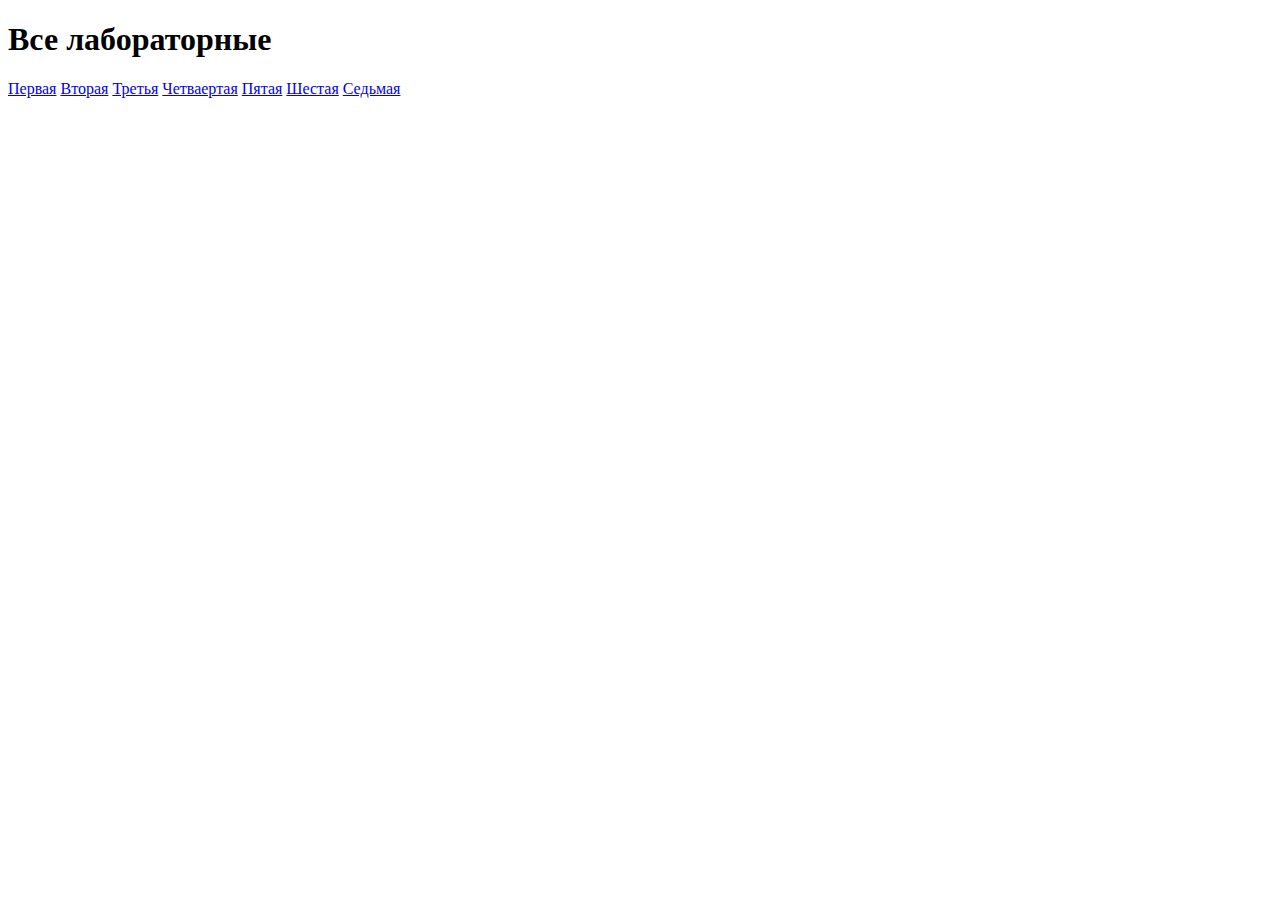
<file: index.html>
<!DOCTYPE html>
<html lang="ru">
<head>
    <meta charset="UTF-8">
    <meta http-equiv="X-UA-Compatible" content="IE=edge">
    <meta name="viewport" content="width=device-width, initial-scale=1.0">
    <title>Document</title>
</head>
<body>
    <h1>Все лабораторные</h1>
    <a href="Laba 1-3/LABA1.html" target="_blank">Первая</a>
    <a href="Laba 1-3/LABA2.html" target="_blank">Вторая</a>
    <a href="Laba 1-3/LABA3.html" target="_blank">Третья</a>
    <a href="Lab 4/Index.html" target="_blank">Четваертая</a>
    <a href="Laba 5/Five.html" target="_blank">Пятая</a>
    <a href="Laba 6/index.html" target="_blank">Шестая</a>
     <a href="Laba 7/index.html" target="_blank">Седьмая</a>
</body>
</html>
</file>
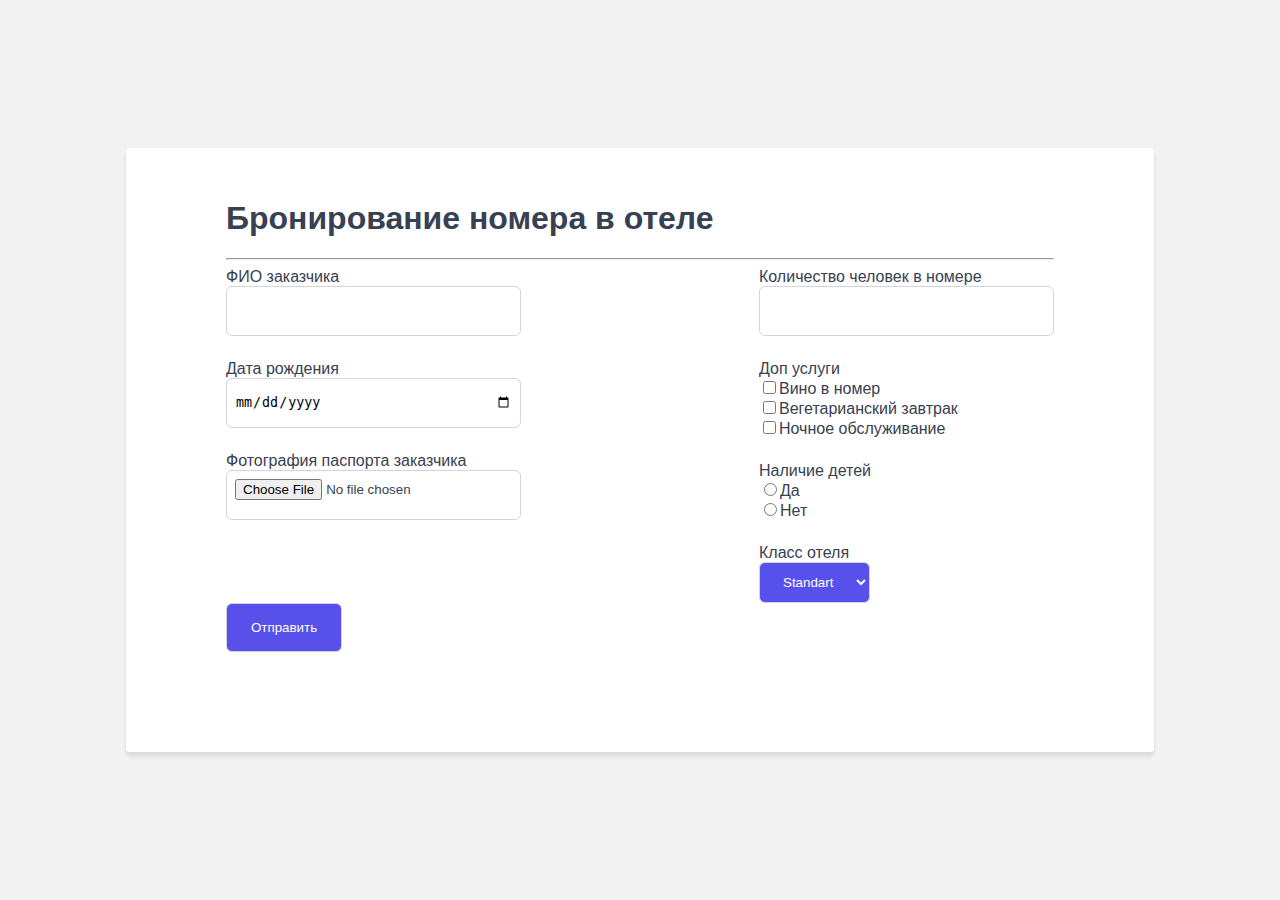
<file: Lab 4/Index.html>
<!DOCTYPE html>
<html lang="ru">
  <head>
    <meta charset="UTF-8" />
    <meta name="viewport" content="width=device-width, initial-scale=1.0" />
    <meta http-equiv="X-UA-Compatible" content="ie=edge" />
    <link rel="stylesheet" href="style.css" />
    <title>Бронирование номера в отеле</title>
  </head>
  <body>
    <form class="form">
      <div class="form__header">
        <h1>Бронирование номера в отеле</h1> <hr />
      </div>
      <div class="form__body">
      <div class="form__colum">
        <div class="form__group">
          <label for="FCs">ФИО заказчика</label><br />
          <input type="text" name="FCs" id="FCs" class="form__control"/>
        </div>
        <div class="form__group">
          <label for="Date_of_birthday">Дата рождения</label><br />
          <input type="date" name="Date_of_birthday" id="Date_of_birthday" class="form__control"/>
        </div>
        <div class="form__group">
          <label for="Photo_documents">Фотография паспорта заказчика</label><br />
          <input type="file" name="Photo_documents" id="Photo_documents" class="form__control"/>
        </div>
      </div>

      <div class="form__colum">
        <div class="form__group">
          <label for="Number_of_people">Количество человек в номере</label><br />
          <input type="number" name="Number_of_people" id="Number_of_people" class="form__control"/>
        </div>
        <div class="form__group">
          <label for="Additional_services">Доп услуги</label><br />

          <p><input type="checkbox" name="Additional_services" id="Additional_services" value="alcohool" >Вино в номер<Br>
            <input type="checkbox" name="Additional_services" id="Additional_services" value="Breakfast">Вегетарианский завтрак<Br>
            <input type="checkbox" name="Additional_services" id="Additional_services" value="Night_service">Ночное обслуживание</p>
        </div>
        <div class="form__group">
          <label for="Have_baby">Наличие детей</label><br />
          <p><input type="radio" name="Have_baby" id="Have_baby" value="Yes"/>Да<br>
          <input type="radio" name="Have_baby" id="Have_baby" value="No"/>Нет</p>
        </div>
      
      <div>
      <label for="Class_hotel">Класс отеля</label><br/>  
      <select size="1" name="Class_hotel" id="Class_hotel" class="form_select">
        <option>Standart</option>
        <option>Comfort</option>
        <option>Vip</option>
      </select>
         </div>
        </div>
      </div>
          
      <button type="submit" class="form__submit">
        Отправить
      </button>
    </form>
  </body>
</html>
</file>
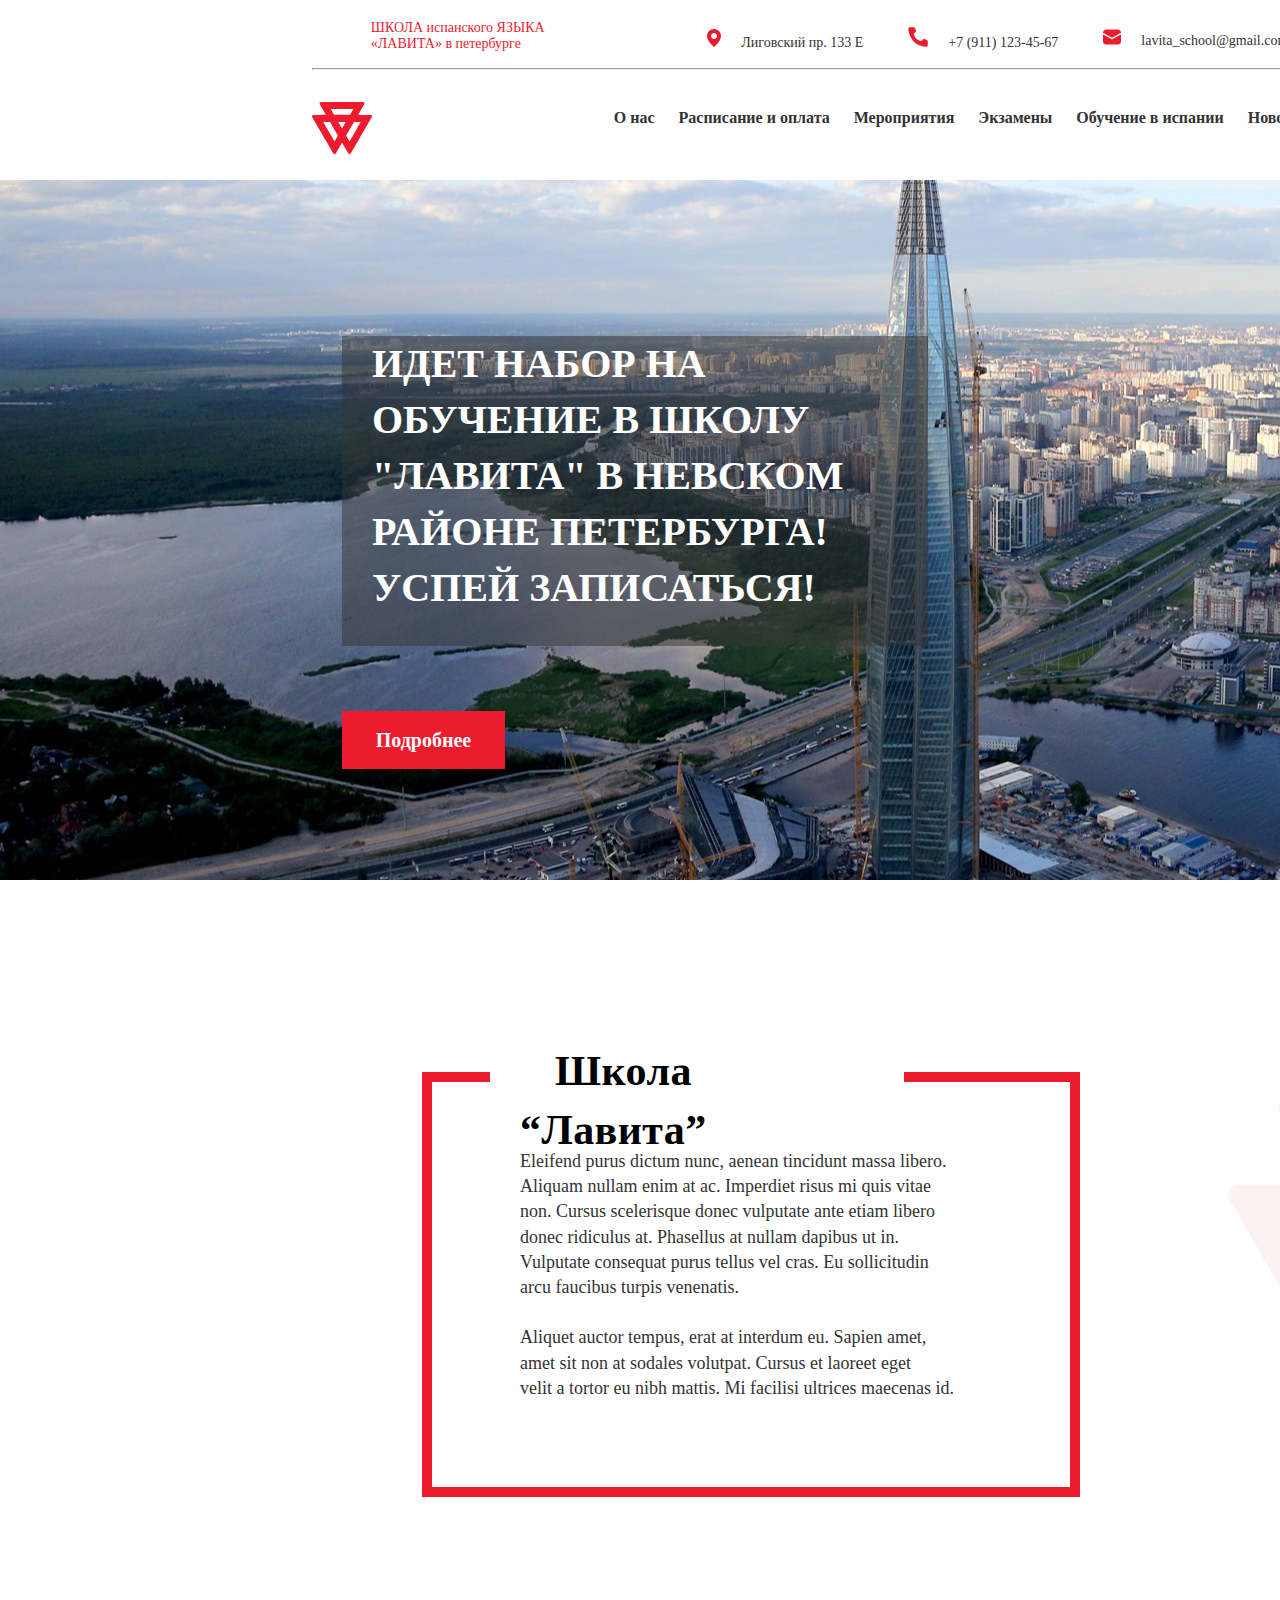
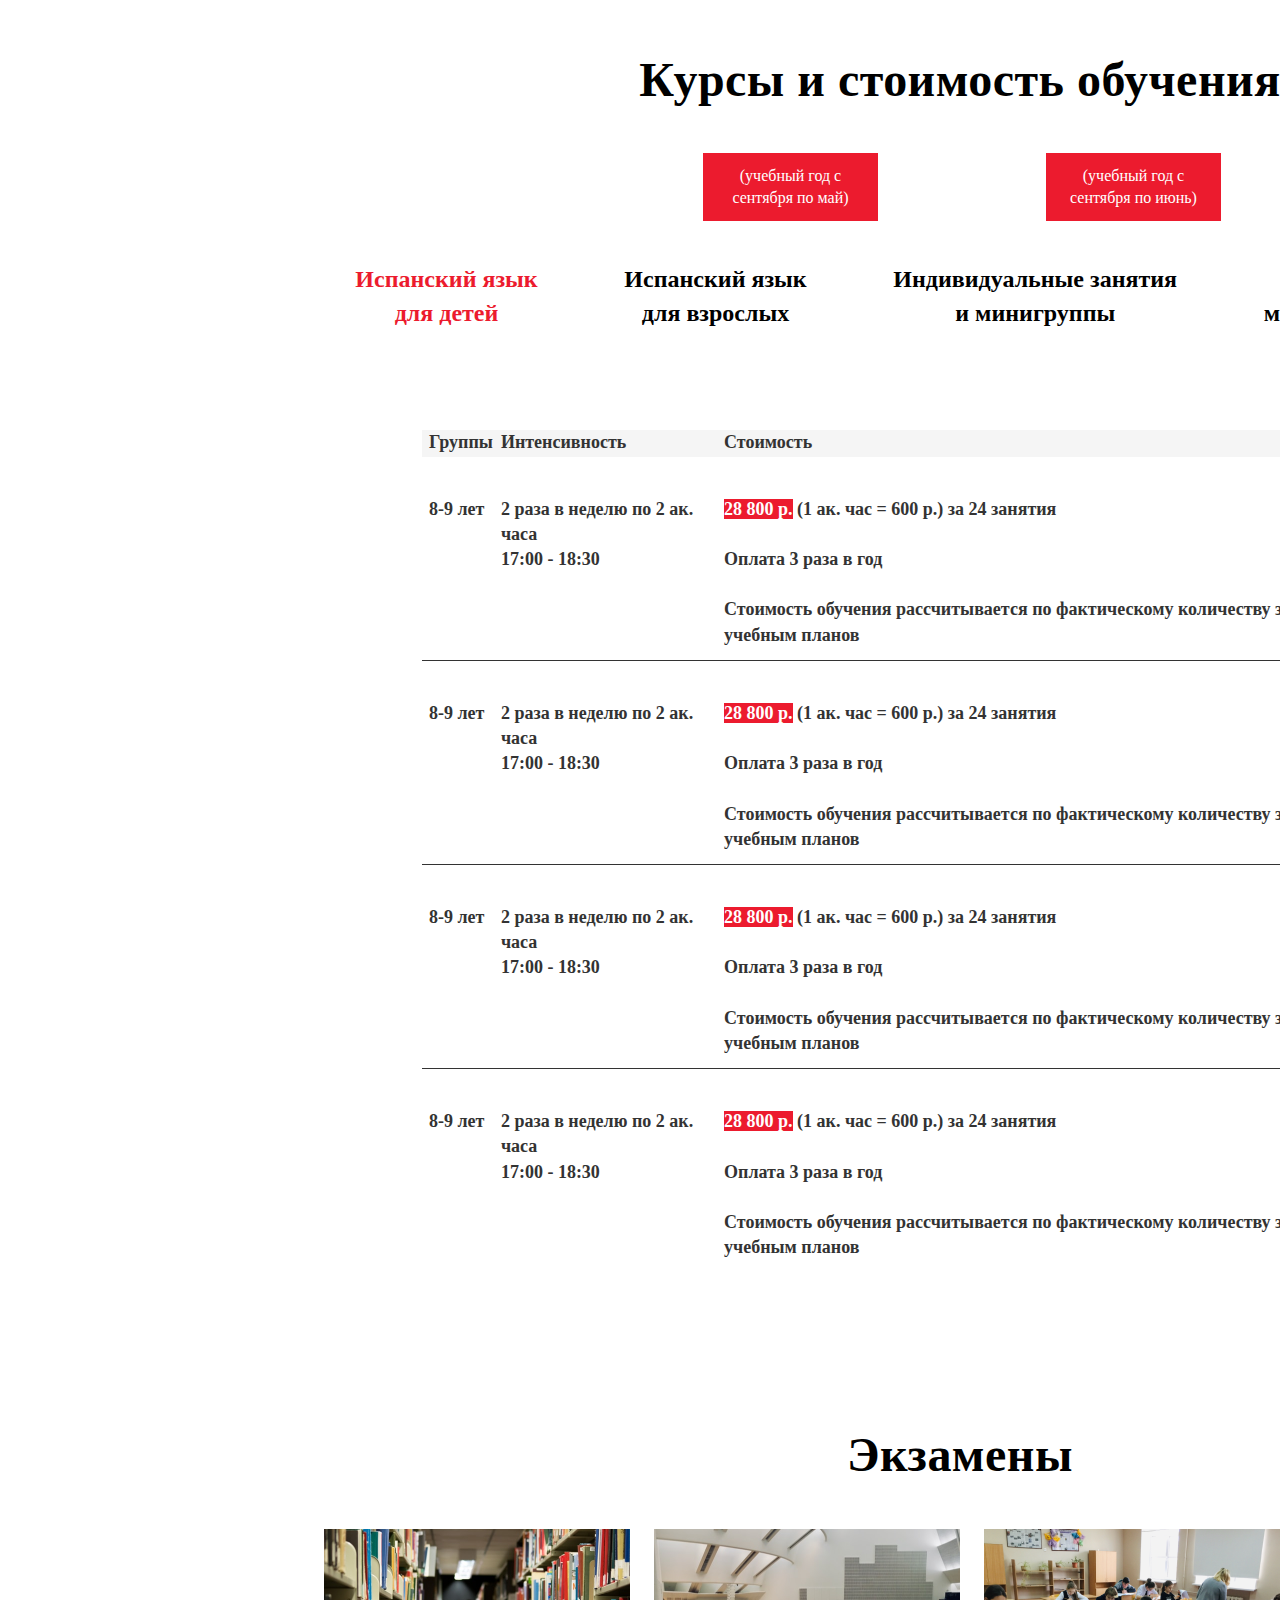
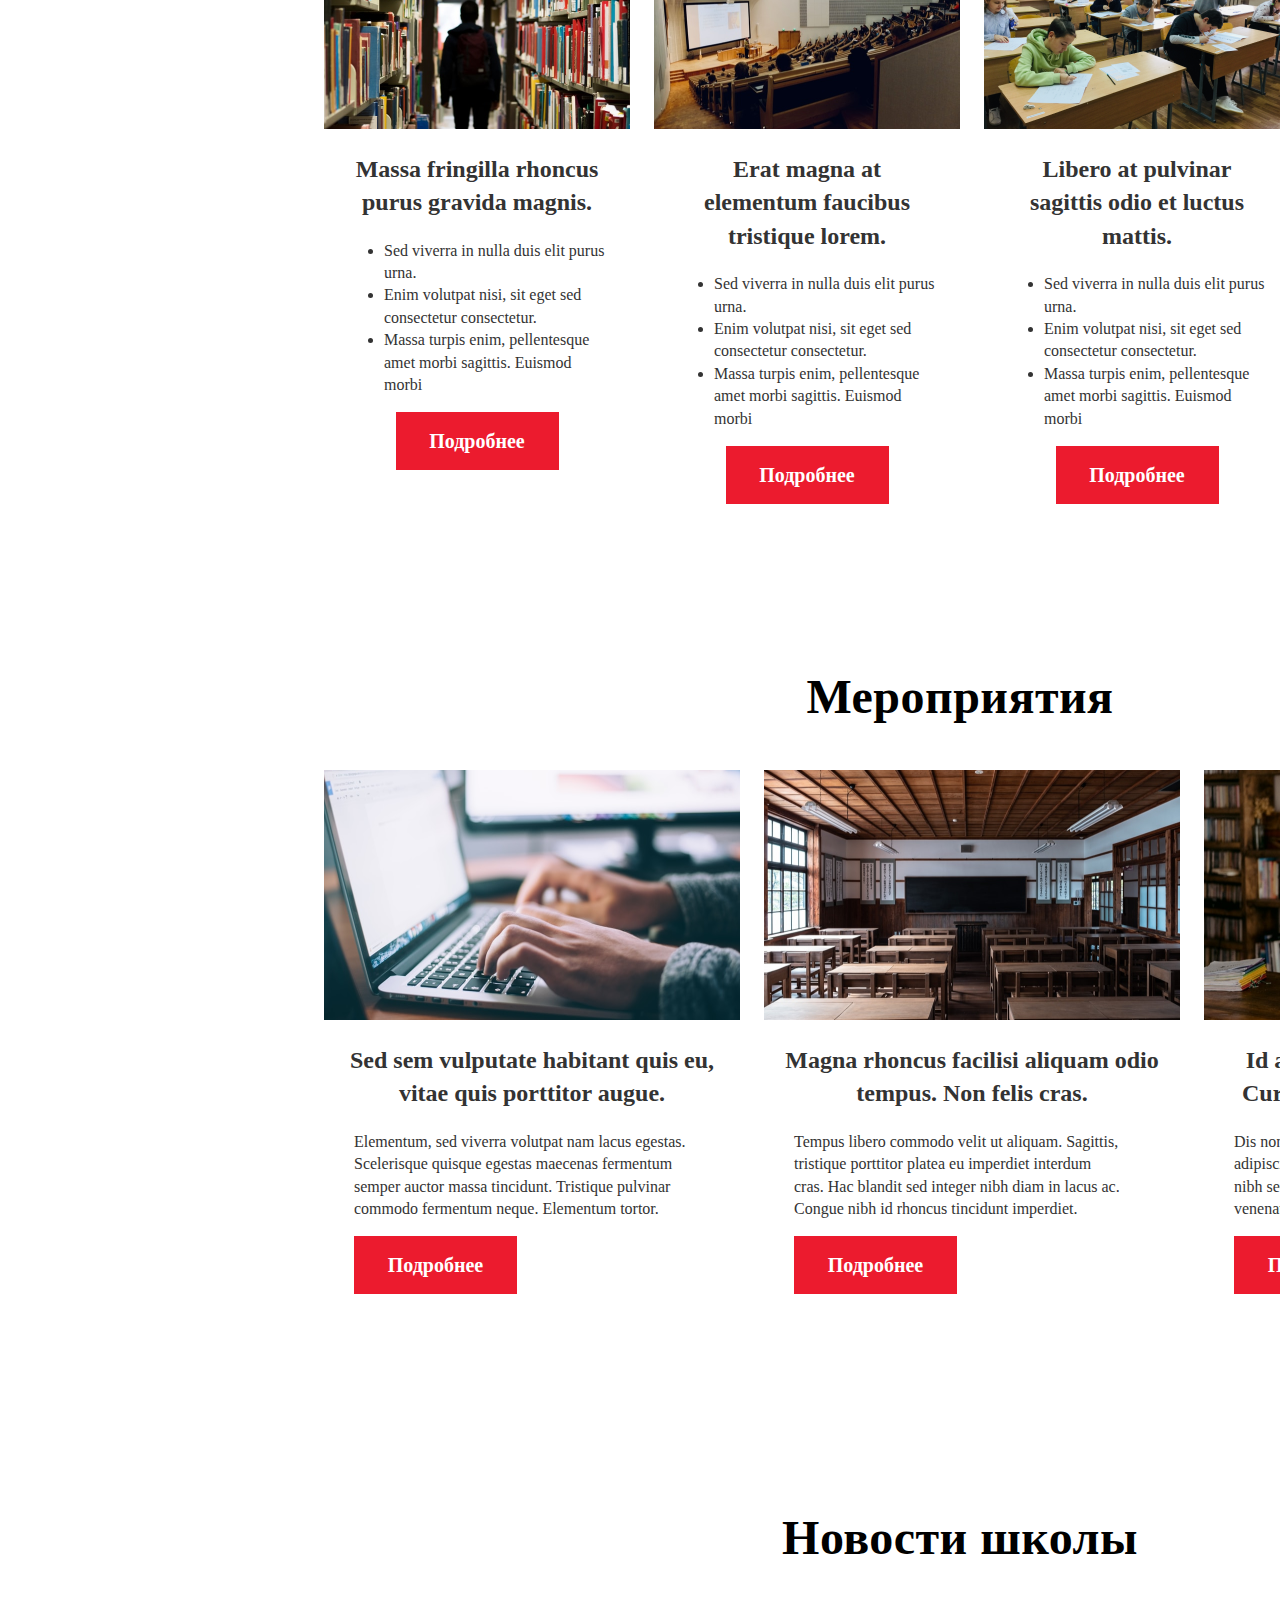
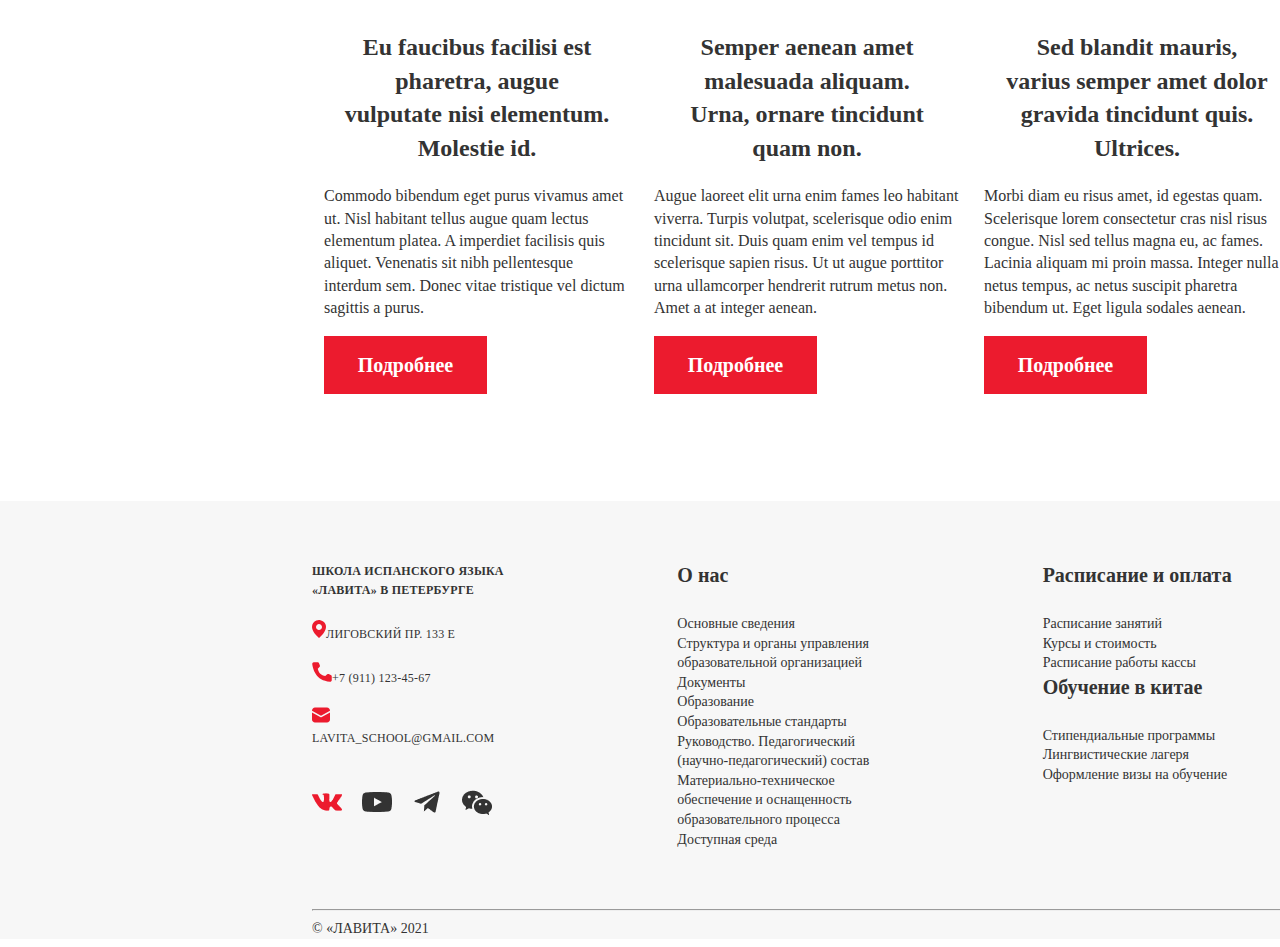
<file: Laba 6/index.html>
<!DOCTYPE html>
<html lang="ru">
  <head>
    <meta charset="UTF-8" />
    <meta http-equiv="X-UA-Compatible" content="IE=edge" />
    <meta name="viewport" content="width=device-width, initial-scale=1.0" />
    <link rel="stylesheet" href="style.css" />
    <title>Laba 6</title>
  </head>
  <body>
    <header>
      <div class="header__hight">
        <div class="School_name">
          <span>ШКОЛА испанского ЯЗЫКА<br />«ЛАВИТА» в петербурге</span>
        </div>
        <div class="header__contact">
          <div class="street">
            <span><img src="Vector.svg" />Лиговский пр. 133 Е</span>
          </div>
          <div class="phone">
            <span><img src="Vector (1).svg" />+7 (911) 123-45-67</span>
          </div>
          <div class="gmail">
            <span><img src="Vector (2).svg" />lavita_school@gmail.com</span>
          </div>
        </div>
        <button type="button">Запись на курсы</button>
      </div>
      <hr />
      <div class="header__low">
        <div class="header__icon">
          <img src="Group 9.svg" />
        </div>
        <div class="header__info">
          <a>О нас</a>
          <a>Расписание и оплата</a>
          <a>Мероприятия</a>
          <a>Экзамены</a>
          <a>Обучение в испании</a>
          <a>Новости</a>
          <a>Фотогалерея</a>
          <a>Контакты</a>
          <a>Отзывы</a>
        </div>
      </div>
    </header>
    <main>
      <div class="Recruitment_of_people">
        <div class="container">
          <div class="Recruitment__text">
            <p>
              ИДЕТ НАБОР НА<br />
              ОБУЧЕНИЕ В ШКОЛУ<br />
              "ЛАВИТА" В НЕВСКОМ<br />
              РАЙОНЕ ПЕТЕРБУРГА!<br />
              УСПЕЙ ЗАПИСАТЬСЯ!
            </p>
          </div>
          <button class="More_detailed">Подробнее</button>
        </div>
      </div>
      <div class="many__info">
        <div class="School__info">
          <div class="School__Lavita"><span>Школа “Лавита”</span></div>
          <p>
            Eleifend purus dictum nunc, aenean tincidunt massa libero.<br />
            Aliquam nullam enim at ac. Imperdiet risus mi quis vitae<br />
            non. Cursus scelerisque donec vulputate ante etiam libero<br />
            donec ridiculus at. Phasellus at nullam dapibus ut in.<br />
            Vulputate consequat purus tellus vel cras. Eu sollicitudin<br />
            arcu faucibus turpis venenatis.
            <br /><br />
            Aliquet auctor tempus, erat at interdum eu. Sapien amet,<br />
            amet sit non at sodales volutpat. Cursus et laoreet eget<br />
            velit a tortor eu nibh mattis. Mi facilisi ultrices maecenas id.
          </p>
        </div>
        <img src="Group 9.svg" class="Big__logo" />
      </div>
      <div class="Price">
        <h1>Курсы и стоимость обучения</h1>
        <button class="september-may">(учебный год с сентября по май)</button>
        <button class="september-june">(учебный год с сентября по июнь)</button>
        <div class="type__teach">
            <span class="first__launght">Испанский язык <br>для детей</span>
            <span>Испанский язык <br>для взрослых</span>
            <span>Индивидуальные занятия<br> и минигруппы</span>
            <span>Подготовка к<br> международным экзаменам</span>
        </div>
        <table  class="services_list">
            <thead>
                <tr class="noneborder__table">
                <td>Группы</td>
                <td>Интенсивность</td>
                <td>Стоимость</td>
                </tr>
            </thead>
            <tbody>
                <tr>   
                    <td>8-9 лет</td>
                    <td>2 раза в неделю по 2 ак. часа<br>
                        17:00 - 18:30</td>
                    <td><span>28 800 р.</span>  (1 ак. час = 600 р.) за 24 занятия<br><br>
                        Оплата 3 раза в год<br><br>
                        Стоимость обучения рассчитывается по фактическому количеству занятий, в соответствии с учебным планов</td>
                </tr>
                <tr>   
                    <td>8-9 лет</td>
                    <td>2 раза в неделю по 2 ак. часа<br>
                        17:00 - 18:30</td>
                    <td><span>28 800 р.</span>  (1 ак. час = 600 р.) за 24 занятия<br><br>
                        Оплата 3 раза в год<br><br>
                        Стоимость обучения рассчитывается по фактическому количеству занятий, в соответствии с учебным планов</td>
                </tr>
                <tr>   
                    <td>8-9 лет</td>
                    <td>2 раза в неделю по 2 ак. часа<br>
                        17:00 - 18:30</td>
                    <td><span>28 800 р.</span>  (1 ак. час = 600 р.) за 24 занятия<br><br>
                        Оплата 3 раза в год<br><br>
                        Стоимость обучения рассчитывается по фактическому количеству занятий, в соответствии с учебным планов</td>
                </tr>
                <tr class="noneborder__table">   
                    <td >8-9 лет</td>
                    <td>2 раза в неделю по 2 ак. часа<br>
                        17:00 - 18:30</td>
                    <td><span>28 800 р.</span>  (1 ак. час = 600 р.) за 24 занятия<br><br>
                        Оплата 3 раза в год<br><br>
                        Стоимость обучения рассчитывается по фактическому количеству занятий, в соответствии с учебным планов</td>
                </tr>
            </tbody>
        </table>  
      </div>
      <div class="exams">
        <h1>Экзамены</h1>
        <div class="exams__container">
          <div class="exams_block">
            <img src="Rectangle 39.png">
            <div class="exams__information">
              <h2>Massa fringilla rhoncus purus gravida magnis. </h2>
              <ul>
                <li>Sed viverra in nulla duis elit purus urna.</li>
                <li>Enim volutpat nisi, sit eget sed consectetur consectetur. </li>
                <li> Massa turpis enim, pellentesque amet morbi sagittis. Euismod morbi</li>
              </ul>
              <button class="More_detailed">Подробнее</button>
            </div>
          </div>
            <div class="exams_block">
              <img src="Rectangle 39 (1).png">
              <div class="exams__information">
                <h2>Erat magna at elementum faucibus tristique lorem. </h2>
                <ul>
                  <li>Sed viverra in nulla duis elit purus urna.</li>
                  <li>Enim volutpat nisi, sit eget sed consectetur consectetur. </li>
                  <li> Massa turpis enim, pellentesque amet morbi sagittis. Euismod morbi</li>
                </ul>
                <button class="More_detailed">Подробнее</button>
              </div>
            </div>
            
              <div class="exams_block">
                <img src="Rectangle 39 (2).png">
                <div class="exams__information">
                  <h2>Libero at pulvinar sagittis odio et luctus mattis.</h2>
                  <ul>
                    <li>Sed viverra in nulla duis elit purus urna.</li>
                    <li>Enim volutpat nisi, sit eget sed consectetur consectetur. </li>
                    <li> Massa turpis enim, pellentesque amet morbi sagittis. Euismod morbi</li>
                  </ul>
                  <button class="More_detailed">Подробнее</button>
                </div>
              </div>
                <div class="exams_block">
                  <img src="Rectangle 39 (3).png">
                  <div class="exams__information">
                    <h2>Laoreet ut aliquam rhoncus lectus. Faucibus.</h2>
                    <ul>
                      <li>Sed viverra in nulla duis elit purus urna.</li>
                      <li>Enim volutpat nisi, sit eget sed consectetur consectetur. </li>
                      <li> Massa turpis enim, pellentesque amet morbi sagittis. Euismod morbi</li>
                    </ul>
                    <button class="More_detailed">Подробнее</button>
                  </div>
                </div>
          </div>
        </div>
      </div>

      <div class="events">
        <h1>Мероприятия</h1>
        <div class="events__container">
          <div class="events_block">
            <img src="Rectangle 46.png">
            <div class="events__information">
              <h2>Sed sem vulputate habitant quis eu, vitae quis porttitor augue. </h2>
              <p>Elementum, sed viverra volutpat nam lacus egestas.<br>
                 Scelerisque quisque egestas maecenas fermentum <br>
                 semper auctor massa tincidunt. Tristique pulvinar<br>
                  commodo fermentum neque. Elementum tortor.</p>
              <button class="More_detailed">Подробнее</button>
            </div>
          </div> 
          <div class="events_block">
            <img src="Rectangle 46 (1).png">
            <div class="events__information">
              <h2>Magna rhoncus facilisi aliquam odio tempus. Non felis cras.</h2>
              <p>Tempus libero commodo velit ut aliquam. Sagittis,<br>
                 tristique porttitor platea eu imperdiet interdum<br>
                  cras. Hac blandit sed integer nibh diam in lacus ac.<br>
                   Congue nibh id rhoncus tincidunt imperdiet.</p>
              <button class="More_detailed">Подробнее</button>
            </div>
          </div> 
          <div class="events_block">
            <img src="Rectangle 46 (2).png">
            <div class="events__information">
              <h2>Id adipiscing aliquet erat mattis. Cursus metus malesuada congue.</h2>
              <p>Dis non mauris placerat in dictum ullamcorper<br>
                 adipiscing morbi dignissim. Commodo dolor ornare<br>
                  nibh sed pretium tellus. Urna, imperdiet id ac<br>
                  venenatis erat mattis risus, molestie. Felis porta.</p>
              <button class="More_detailed">Подробнее</button>
            </div>
          </div>    
        </div>
      </div>
      <div class="news__shcool">
        <h1>Новости школы</h1>
        <div class="news__container">
          <div class="news_block">
            <div class="news__information">
              <h2>Eu faucibus facilisi est pharetra, augue vulputate nisi elementum. Molestie id.</h2>
              <p>Commodo bibendum eget purus vivamus
                 amet ut. Nisl habitant tellus augue quam
                  lectus elementum platea. A imperdiet
                   facilisis quis aliquet. Venenatis sit nibh
                    pellentesque interdum sem. Donec vitae
                     tristique vel dictum sagittis a purus. </p>
              <button class="More_detailed">Подробнее</button>
            </div>
          </div> 
          <div class="news_block">
            <div class="news__information">
              <h2>Semper aenean amet malesuada aliquam. Urna, ornare tincidunt quam non. </h2>
              <p>Augue laoreet elit urna enim fames leo
                 habitant viverra. Turpis volutpat, scelerisque
                  odio enim tincidunt sit. Duis quam enim vel
                  tempus id scelerisque sapien risus. Ut ut
                   augue porttitor urna ullamcorper hendrerit
                    rutrum metus non. Amet a at integer aenean.</p>
              <button class="More_detailed">Подробнее</button>
            </div>
          </div> 
          <div class="news_block">
            <div class="news__information">
              <h2>Sed blandit mauris, varius semper amet dolor gravida tincidunt quis. Ultrices.</h2>
              <p>Morbi diam eu risus amet, id egestas quam.
                 Scelerisque lorem consectetur cras nisl risus
                 congue. Nisl sed tellus magna eu, ac fames.
                 Lacinia aliquam mi proin massa. Integer nulla
                 netus tempus, ac netus suscipit pharetra
                 bibendum ut. Eget ligula sodales aenean.</p>
              <button class="More_detailed">Подробнее</button>
            </div>
          </div> 
          <div class="news_block">
            <div class="news__information">
              <h2>Morbi aliquam ornare sagittis tincidunt imperdiet vulputate orci, mauris. Lorem donec.</h2>
              <p>Et nisl quis sit euismod sit senectus ut
                 interdum. Consequat faucibus fermentum in
                  vitae aliquam, venenatis pellentesque purus.
                   Venenatis interdum tempus aliquet.</p>
              <button class="More_detailed" id="last_button">Подробнее</button>
            </div>
          </div> 
        </div>
      </div>
    </main>
    <br>
    <footer>
      <div class="footer__container">
        <div class="footer__information">
          <div class="footer__contact">
            <span class="school">ШКОЛА испанского ЯЗЫКА<br>
              «ЛаВИта» в петербурге</span>
              <div class="info">
                <span><img src="Vector.svg" />Лиговский пр. 133 Е</span>
              </div>
              <div class="info">
                <span><img src="Vector (1).svg" />+7 (911) 123-45-67</span>
              </div>
              <div class="info">
                <span><img src="Vector (2).svg" />lavita_school@gmail.com</span>
              </div>
          </div>
          <div class="social__network">
            <img src="Frame 29.png">
          </div>
        </div>
        <div class="footer__information">
          <span>О нас</span><br>
          <div class="search">
          <a>Основные сведения</a><br>
          <a>Структура и органы управления образовательной организацией</a><br>
          <a>Документы</a><br>
          <a>Образование</a><br>
          <a>Образовательные стандарты</a><br>
          <a>Руководство. Педагогический (научно-педагогический) состав</a><br>
          <a>Материально-техническое обеспечение и оснащенность образовательного процесса</a><br>
          <a>Доступная среда</a>
          </div>
        </div>
        <div class="footer__information">
          <span>Расписание и оплата</span><br>
          <div class="search">
          <a>Расписание занятий</a><br>
          <a>Курсы и стоимость</a><br>
          <a>Расписание работы кассы</a><br>
          </div>
          <span>Обучение в китае</span><br>
          <div class="search">
          <a>Стипендиальные программы</a><br>
          <a>Лингвистические лагеря</a><br>
          <a>Оформление визы на обучение</a>
        </div></div>
        <div class="footer__information">
          <span>Экзамены</span><br>
          <div class="search">
          <a>MSK 1</a><br>
          <a>OPT</a><br>
          <a>YSV</a><br>
          <a>NNB</a><br>
          <a>Порядок регистрации на онлайн экзамен</a><br>
          <a>Порядок регистрации на очный экзамен</a><br>
          <a>Расписание экзаменов</a></div>
        </div>
      </div>
      <hr>
      <h6>© «ЛАВИТА» 2021</h6>
    </footer>

  </body>
</html>
</file>
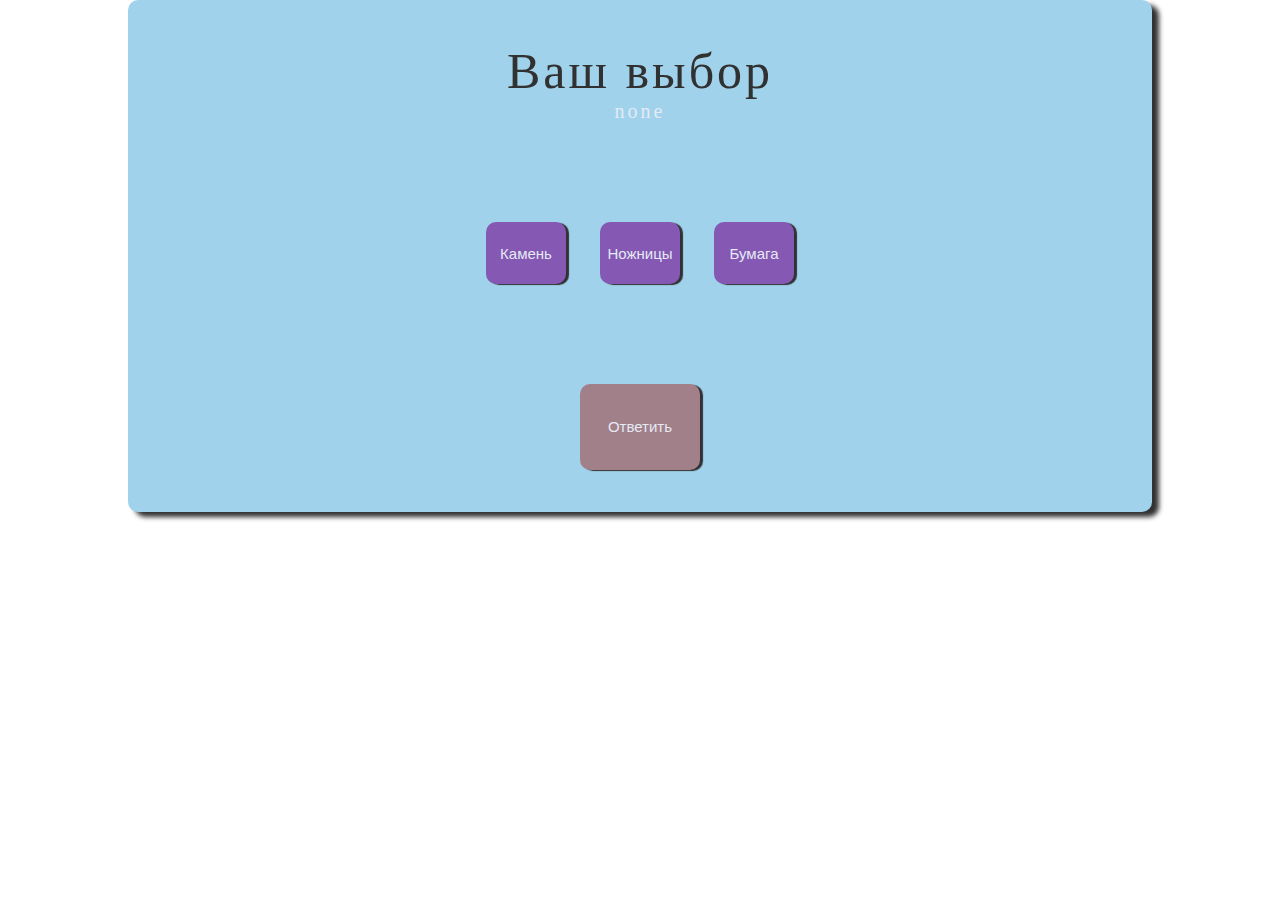
<file: Laba 7/index.html>
<!DOCTYPE html>
<html lang="ru">
  <head>
    <meta charset="UTF-8" />
    <meta http-equiv="X-UA-Compatible" content="IE=edge" />
    <meta name="viewport" content="width=device-width, initial-scale=1.0" />
    <link rel="stylesheet" href="style.css" />
    <title>Game</title>
  </head>
  <body>
    <script src="script.js"></script>
    <div class="conteiner">
      <div class="select">
        <h1>Ваш выбор</h1>
        <p>none</p>
      </div>
      <div class="buttons">
        <button type="submit" onclick="Stone();">Камень</button>
        <button type="submit" onclick="Scissors();">Ножницы</button>
        <button type="submit" onclick="Paper();">Бумага</button>
      </div>
      <button type="submit" onclick="result();">Ответить</button>
    </div>
  </body>
</html>
</file>
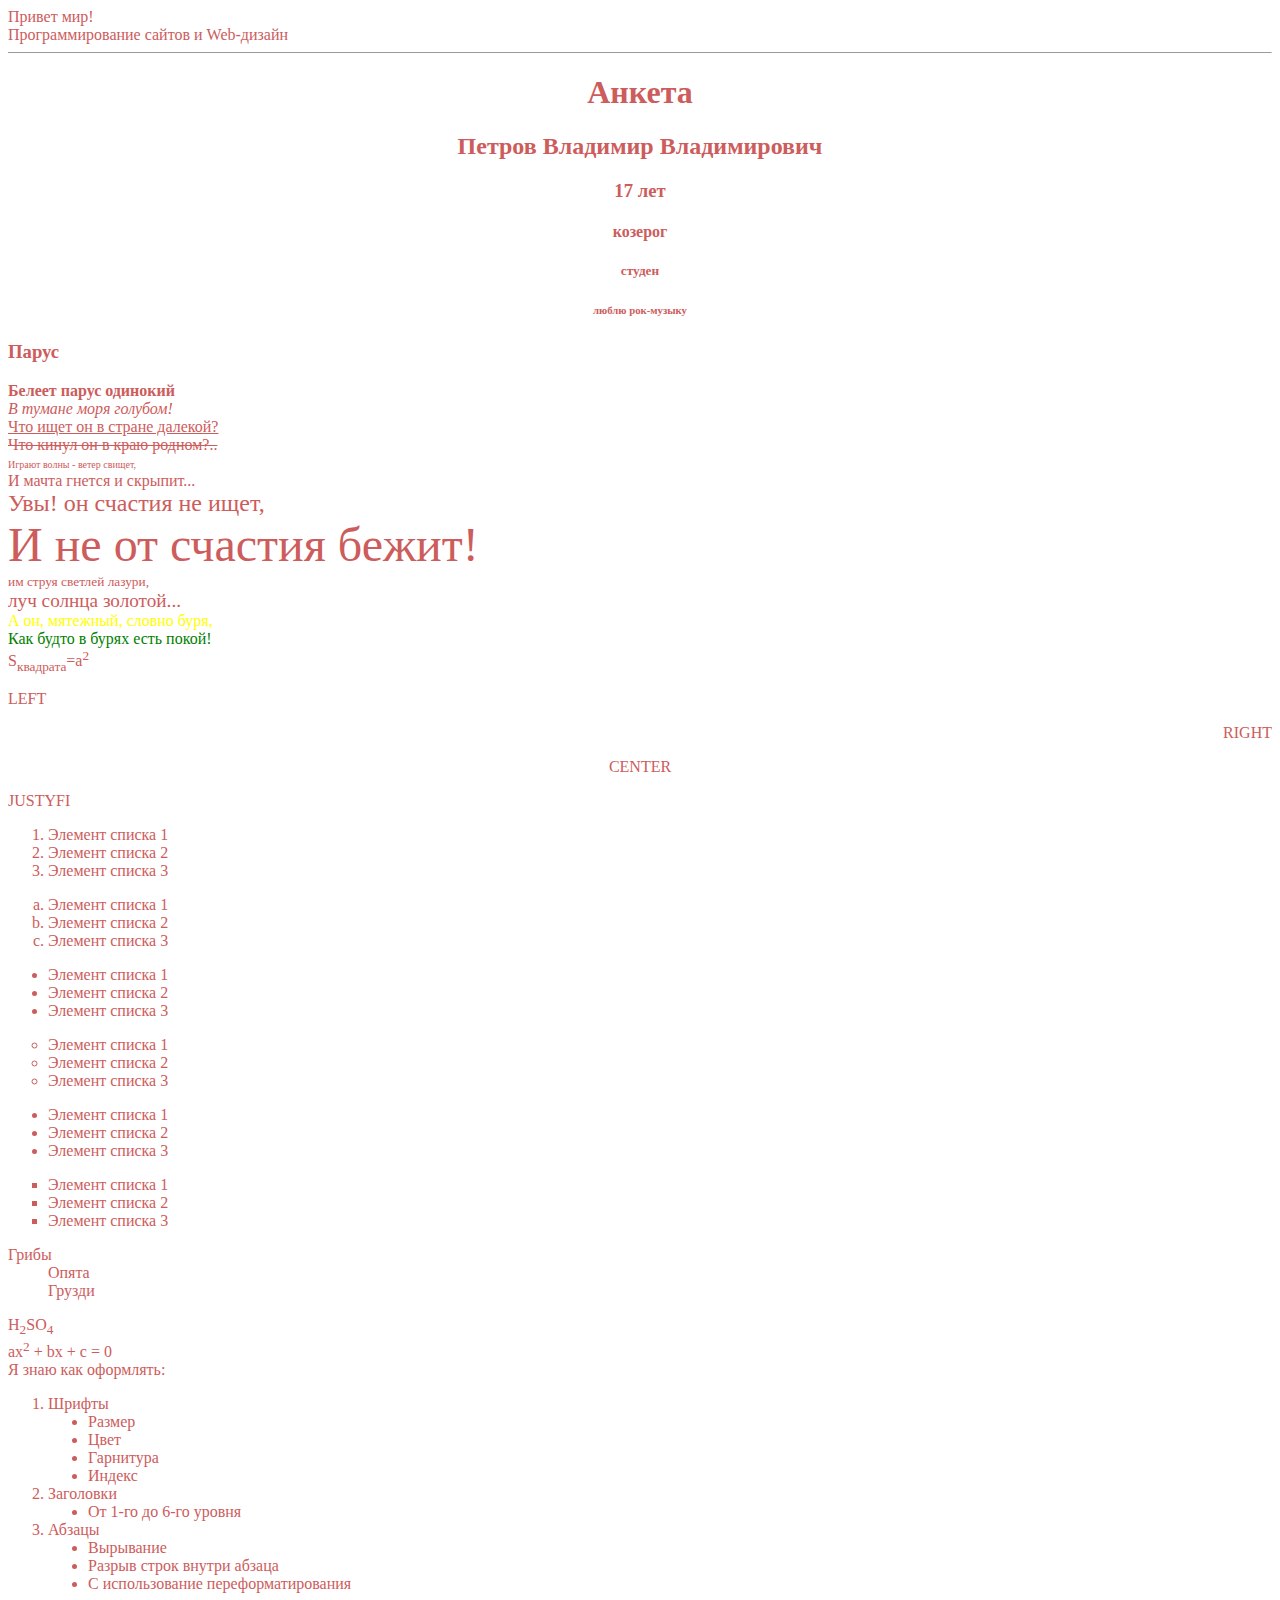
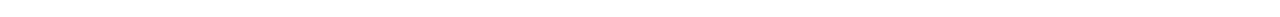
<file: Laba 1-3/LABA1.html>
<!DOCTYPE html>
<html lang="ru">
<head>
    <meta charset="UTF-8">
    <meta http-equiv="X-UA-Compatible" content="IE=edge">
    <meta name="viewport" content="width=device-width, initial-scale=1.0">
    <title>LAB1</title>
</head>
<body text="#CD5C5C" bgcolor="white">
    Привет мир!<br>Программирование сайтов и Web-дизайн<hr size="1">
    <div align="CENTER">
    <h1>Анкета</h1>
    <h2>Петров Владимир Владимирович</h2>
    <h3>17 лет</h3>
    <h4>козерог</h4>
    <h5>студен</h5>
    <h6>люблю рок-музыку</h6>
    </div>
    <h3 href="#parus">Парус</h3>
    <b>Белеет парус одинокий</b><br>
    <i>В тумане моря голубом!</i><br>
    <u>Что ищет он в стране далекой?</u><br>
    <s>Что кинул он в краю родном?..</s><br>
    <font size="1"> Играют волны - ветер свищет,</font><br>
    <font size="3">И мачта гнется и скрыпит...</font><br>
    <font size="5">Увы! он счастия не ищет,</font><br>
    <font size="7">И не от счастия бежит!</font><br>
    <small>им струя светлей лазури,</small><br>
    <big>луч солнца золотой...</big><br>
    <font color="Yellow">А он, мятежный, словно буря,</font><br>
    <font color="Green">Как будто в бурях есть покой!</font><br>
    S<sub class="sub">квадрата</sub>=a<sup class="sup">2</sup>
    <p align="LEFT">LEFT</p>
    <p align="RIGHT">RIGHT</p>
    <p align="CENTER">CENTER</p>
    <p align="JUSTYFI">JUSTYFI</p>
    <ol>
        <li>Элемент списка 1</li>
        <li>Элемент списка 2</li>
        <li>Элемент списка 3</li>
    </ol>
    <ol type="a">
        <li>Элемент списка 1</li>
        <li>Элемент списка 2</li>
        <li>Элемент списка 3</li>
    </ol>
    <ul>
        <li>Элемент списка 1</li>
        <li>Элемент списка 2</li>
        <li>Элемент списка 3</li>
    </ul>
    <ul type="circle">
        <li>Элемент списка 1</li>
        <li>Элемент списка 2</li>
        <li>Элемент списка 3</li>
    </ul>
    <ul type="disc">
        <li>Элемент списка 1</li>
        <li>Элемент списка 2</li>
        <li>Элемент списка 3</li>
    </ul>
    <ul type="square">
        <li>Элемент списка 1</li>
        <li>Элемент списка 2</li>
        <li>Элемент списка 3</li>
    </ul>
    <dl>
        <dt>Грибы</dt>
        <dd>Опятa</dd>
        <dd>Грузди</dd>
    </dl>


 H<sub>2</sub>SO<sub>4</sub><br>
ax<sup>2</sup> + bx + c = 0<br>

Я знаю как оформлять:
<table>
<ol >
    <li>Шрифты</li>
    <ul type="disc">
        <li>Размер</li>
        <li>Цвет</li>
        <li>Гарнитура</li>
        <li>Индекс</li>
    </ul>
    <li>Заголовки</li>
    <ul type="disc">
        <li>От 1-го до 6-го уровня</li>
    </ul>
    <li>Абзацы</li>
    <ul type="disc">
        <li>Вырывание</li>
        <li>Разрыв строк внутри абзаца</li>
        <li>С использование переформатирования</li>
    </ul>
</ol>
</table>




</body>
</html>
</file>
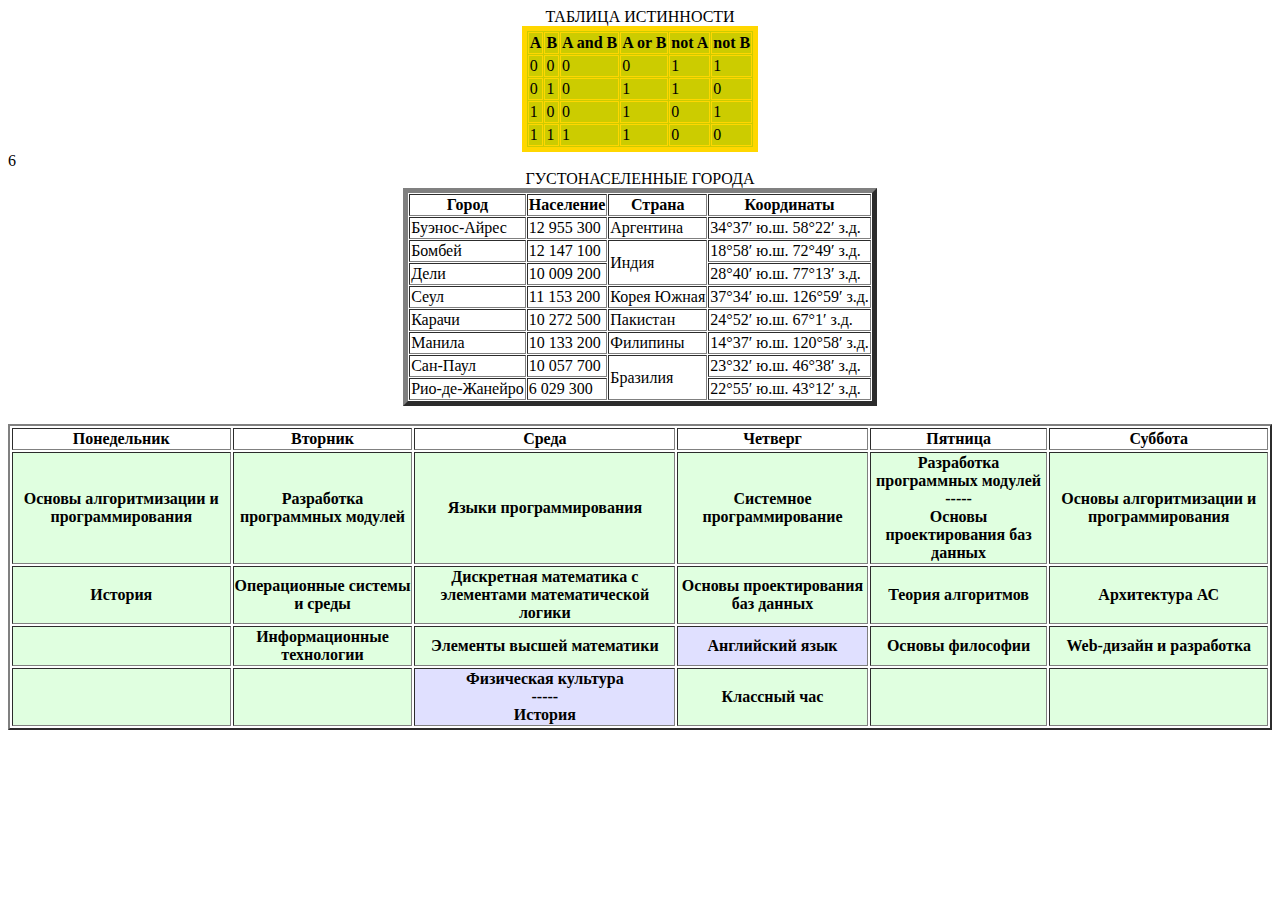
<file: Laba 1-3/LABA2.html>
<!DOCTYPE html>
<html lang="ru">
<head>
<meta charset="UTF-8">
  <meta http-equiv="X-UA-Compatible" content="IE=edge">
  <title>Lab2</title>
</head>
<body>
  <table align="center" border="5" bgcolor="cccc00" cellpadding="1" cellspacing="1" bordercolor="gold">
    <caption>ТАБЛИЦА ИСТИННОСТИ</caption>
    <thead>
        <tr>
            <th><b>A</b></th>
            <th><b>B</b></th>
            <th><b>A and B</b></th>
            <th><b>A or B</b></th>
            <th><b>not A</b></th>
            <th><b>not B</b></th>
        </tr>
    </thead>
    <tbody>
        <tr>
            <td>0</td>
            <td>0</td>
            <td>0</td>
            <td>0</td>
            <td>1</td>
            <td>1</td>
        </tr>
        <tr>
            <td>0</td>
            <td>1</td>
            <td>0</td>
            <td>1</td>
            <td>1</td>
            <td>0</td>
        </tr>
        <tr>
            <td>1</td>
            <td>0</td>
            <td>0</td>
            <td>1</td>
            <td>0</td>
            <td>1</td>
        </tr>
        <tr>
            <td>1</td>
            <td>1</td>
            <td>1</td>
            <td>1</td>
            <td>0</td>
            <td>0</td>
        </tr>
    </tbody>
</table>
<table class="table" align="center" border="5" cellpadding="1" cellspacing="1">
    <caption class="caption">ГУСТОНАСЕЛЕННЫЕ ГОРОДА</caption>
    <thead >
       
        <tr>
            <th>Город</th>
            <th>Население</th>
            <th>Страна</th>
            <th>Координаты</th>
        </tr>
    </thead>
    <tbody>
        <tr>
            <td>Буэнос-Айрес</td>
            <td>12 955 300</td>
            <td>Аргентина</td>
            <td>34°37′ ю.ш. 58°22′ з.д.</td>
        </tr>
        <tr>
            <td>Бомбей</td>
            <td>12 147 100</td>
            <td rowspan="2">Индия</td>
            <td>18°58′ ю.ш. 72°49′ з.д.</td>
        </tr>
        <tr>
            <td>Дели</td>
            <td>10 009 200</td>
            <td>28°40′ ю.ш. 77°13′ з.д.</td>
        </tr>
        <tr>
            <td>Сеул</td>
            <td>11 153 200</td>
            <td>Корея Южная</td>
            <td>37°34′ ю.ш. 126°59′ з.д.</td>
        </tr>
        <tr>
            <td>Карачи</td>
            <td>10 272 500</td>
            <td>Пакистан</td>
            <td>24°52′ ю.ш. 67°1′ з.д.</td>
        </tr>
        <tr>
            <td>Манила</td>
            <td>10 133 200</td>
            <td>Филипины</td>
            <td>14°37′ ю.ш. 120°58′ з.д.</td>
        </tr>
        <tr>
            <td>Сан-Паул</td>
            <td>10 057 700</td>
            <td rowspan="2">Бразилия</td>
            <td>23°32′ ю.ш. 46°38′ з.д.</td>
        </tr>
        <tr>
            <td>Рио-де-Жанейро</td>6
            <td>6 029 300</td>
            <td>22°55′ ю.ш. 43°12′ з.д.</td>
        </tr>
    </tbody>
</table>
<br>
  <table border="2" >
    <thead>
      <tr>
        <th >Понедельник</th>
        <th >Вторник</th>
        <th >Среда</th>
        <th >Четверг</th>
        <th >Пятница</th>
        <th >Суббота</th>
      </tr>
    </thead>
    <tbody bgcolor="#e0ffe0">
      <tr>
        <th>Основы алгоритмизации и программирования</th>
        <th>Разработка программных модулей</th>
        <th>Языки программирования</th>
        <th>Системное программирование</th>
        <th>Разработка программных модулей<br>-----<br>Основы проектирования баз данных</th>
        <th>Основы алгоритмизации и программирования</th>
     </tr>
     <tr>
        <th>История</th>
        <th>Операционные системы и среды</th>
        <th>Дискретная математика с элементами математической логики</th>
        <th>Основы проектирования баз данных</th>
        <th>Теория алгоритмов</th>
        <th>Архитектура АС</th>
     </tr>
     <tr>
        <th></th>
        <th>Информационные технологии</th>
        <th>Элементы высшей математики</th>
        <th bgcolor="#e0e0ff">Английский язык</th>
        <th>Основы философии</th>
        <th>Web-дизайн и разработка</th>
     </tr>
     <tr>
        <th></th>
        <th></th>
        <th bgcolor="#e0e0ff">Физическая культура<br>-----<br>История</th>
        <th>Классный час</th>
        <th></th>
        <th></th>
     </tr>

</body>
</html>
</file>
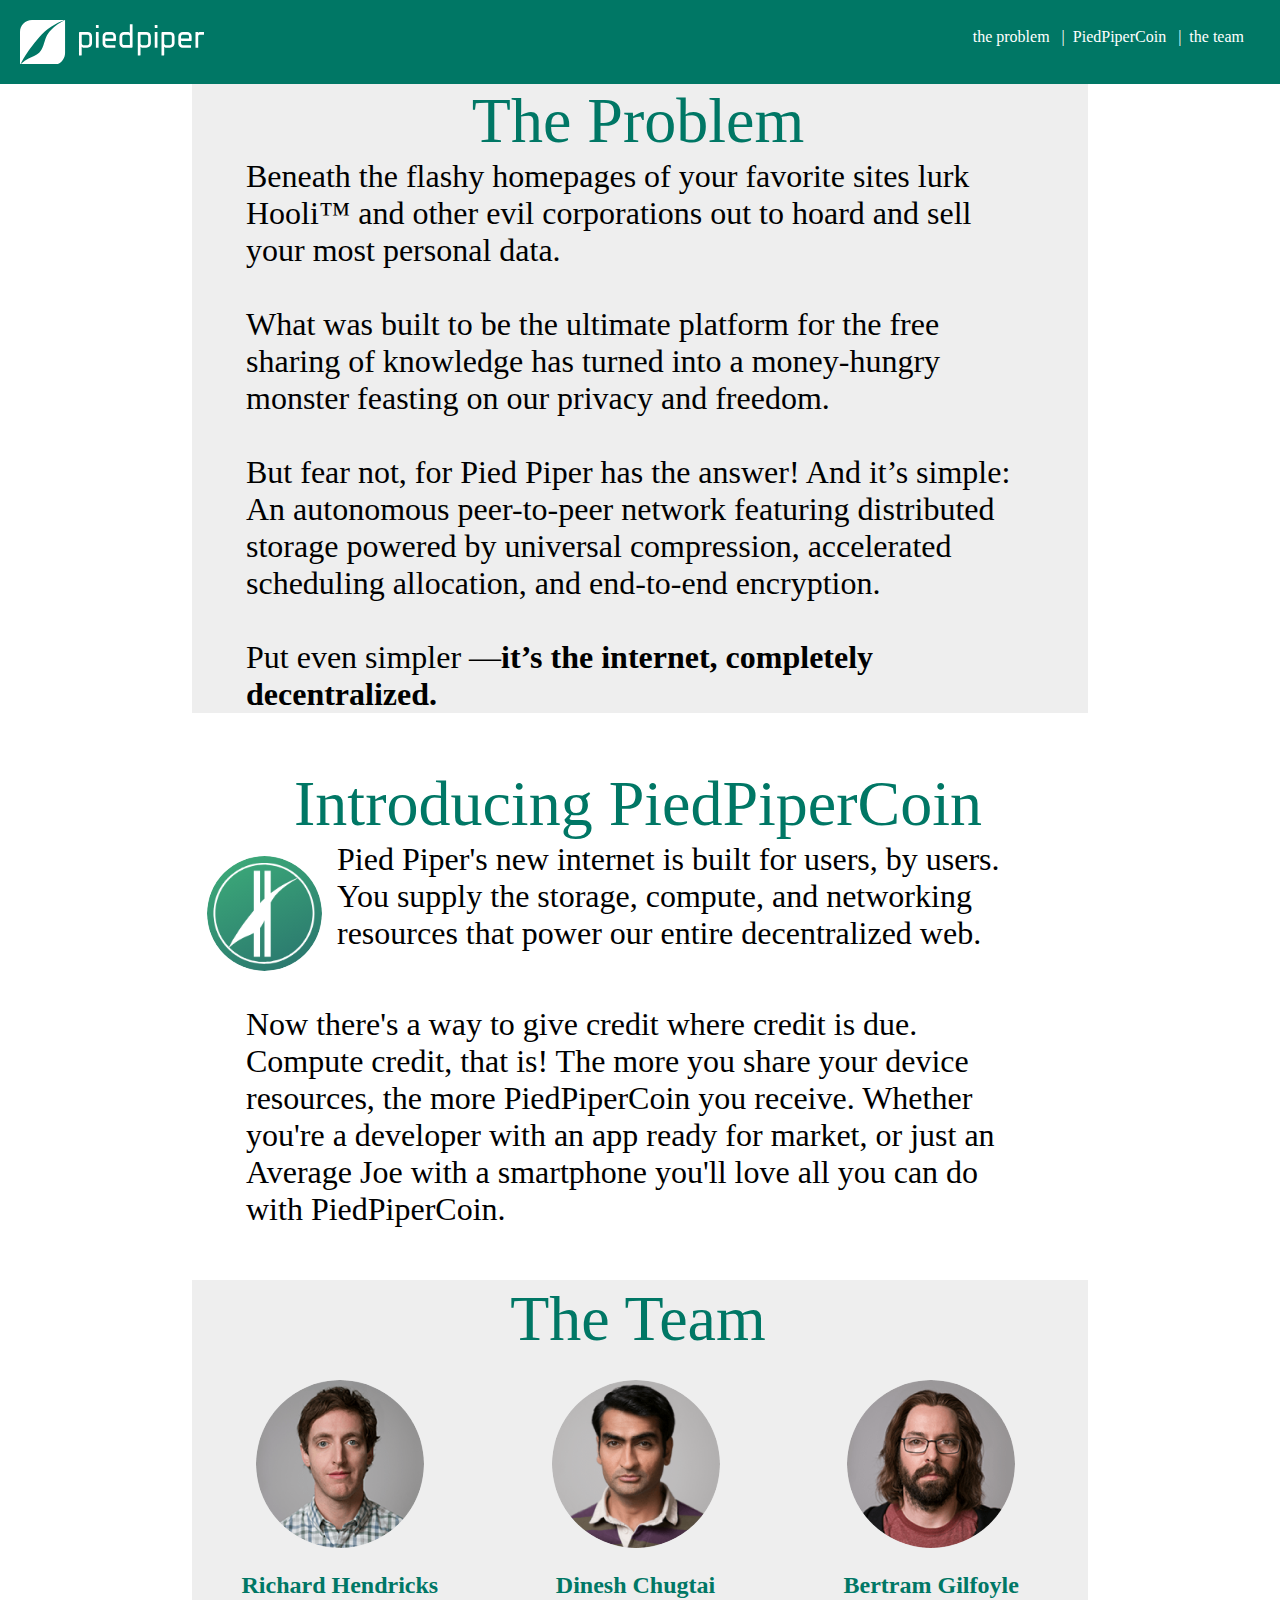
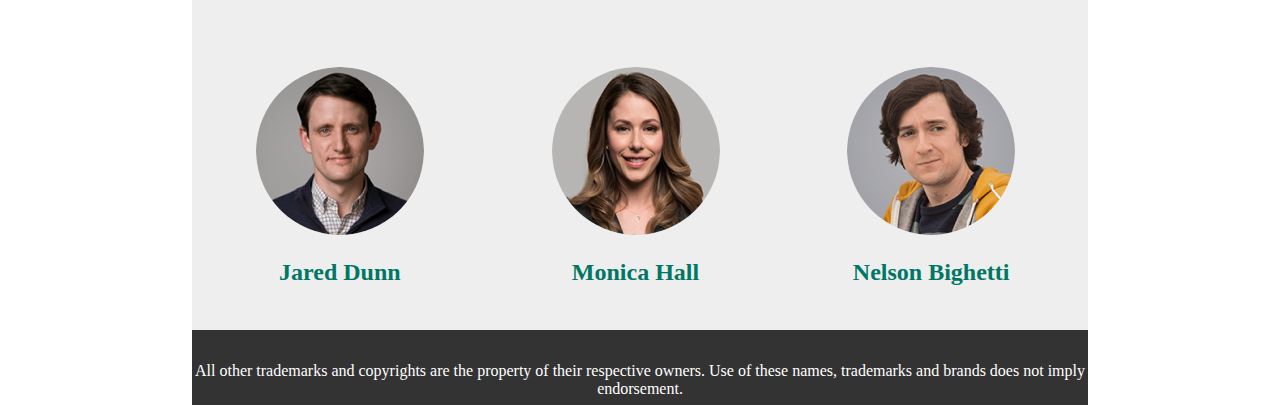
<file: Laba 5/Five.html>
<!DOCTYPE html>
<html lang="ru">
  <head>
    <meta charset="UTF-8" />
    <meta http-equiv="X-UA-Compatible" content="IE=edge" />
    <meta name="viewport" content="width=device-width, initial-scale=1.0" />
    <link rel="stylesheet" href="style.css" />
    <title>Laba number 5</title>
  </head>
  <body>
    <header>
      <div class="Logo__header"></div>
      <div class="Info__header">
        <nav>
          <span><a href="#The_problem">the problem</a></span>
          <span>|</span>
          <span><a href="#Introducing_PiedPiperCoin">PiedPiperCoin</a></span>
          <span>|</span>
          <span><a href="#The_team">the team</a></span>
        </nav>
      </div>
    </header>
    <main>
      <div class="The_problem" id="The_problem">
        <span>The Problem</span>
        <p>
          Beneath the flashy homepages of your favorite sites lurk Hooli™ and
          other evil corporations out to hoard and sell your most personal data.
          <br /><br />
          What was built to be the ultimate platform for the free sharing of
          knowledge has turned into a money-hungry monster feasting on our
          privacy and freedom.
          <br /><br />
          But fear not, for Pied Piper has the answer! And it’s simple: An
          autonomous peer-to-peer network featuring distributed storage powered
          by universal compression, accelerated scheduling allocation, and
          end-to-end encryption.
          <br /><br />
          Put even simpler —<strong
            >it’s the internet, completely decentralized.</strong
          >
        </p>
      </div>
      <div class="Introducing_PiedPiperCoin" id="Introducing_PiedPiperCoin">
        <span>Introducing PiedPiperCoin</span>
        <aside>
          <img src="PPCLogo.svg" />
        </aside>
        <section>
          <p>
            Pied Piper's new internet is built for users, by users. You supply
            the storage, compute, and networking resources that power our entire
            decentralized web.
          </p>
          <p>
            Now there's a way to give credit where credit is due. Compute
            credit, that is! The more you share your device resources, the more
            PiedPiperCoin you receive. Whether you're a developer with an app
            ready for market, or just an Average Joe with a smartphone you'll
            love all you can do with PiedPiperCoin.
          </p>
        </section>
      </div>
      <div class="The_team" id="The_team">
        <span>The Team</span>
        <div class="members">
          <div class="member">
            <img src="Peple_one.png" />
            <h2 class="member-name">Richard Hendricks</h2>
          </div>
          <div class="member">
            <img src="People_two.png" />
            <h2 class="member-name">Dinesh Chugtai</h2>
          </div>
          <div class="member">
            <img src="People_three.png" />
            <h2 class="member-name">Bertram Gilfoyle</h2>
          </div>
          <div class="member">
            <img src="People_fore.png" />
            <h2 class="member-name">Jared Dunn</h2>
          </div>
          <div class="member">
            <img src="People_five.png" />
            <h2 class="member-name">Monica Hall</h2>
          </div>
          <div class="member">
            <img src="People_six.png" />
            <h2 class="member-name">Nelson Bighetti</h2>
          </div>
        </div>
      </div>
    </main>
    <footer>
      <div class="Info_footer">
        <p>
          All other trademarks and copyrights are the property of their
          respective owners. Use of these names, trademarks and brands does not
          imply endorsement.
        </p>
      </div>
    </footer>
  </body>
</html>
</file>
<file: Lab 4/style.css>
*,
*::after,
*::before {
  box-sizing: border-box;
}
html,
body {
  margin: 0;
  padding: 0;
  font-family: "roboto", sans-serif;
  font-size: 16px;
  background-color: #f2f2f2;
  color: #374151;
  display: flex;
  width: 100%;
  min-height: 100%;
  align-items: center;
  justify-content: center;
}
.form {
  background-color: #ffff;
  box-shadow: 0px 4px 4px rgba(0, 0, 0, 0.1);
  border-radius: 4px;
  display: inline-block;
  width: 1028px;
  padding: 100px;
  padding-top: 30px;
}
.form__body {
  display: flex;
  flex-wrap: wrap;
  justify-content: space-between;
}
p{
  margin: 0;
}
.form__group{
  margin-bottom: 24px;
}
.form__control{
  background: #ffffff;
  border: 1px solid #d2d6db;
  border-radius: 6px;
  padding: 8px;
  height: 50px;
  min-width: 295px;
}
.form_select{
  padding: 11px 19px;
  font-weight: 500;
  color: #ffff;
  border: 1px solid #d2d6db;
  background-color: #5850eb;
  border-radius: 6px;
  margin-left: auto;
}
.form__submit {
  padding: 16px 24px;
  font-weight: 500;
  color: #ffff;
  border: 1px solid #d2d6db;
  background-color: #5850eb;
  border-radius: 6px;
  margin-left: auto;
}
</file>
<file: Laba 6/style.css>
*,
*::after,
*::before {
  box-sizing: border-box;
}
*{
    margin-left: auto;
    margin-right: auto;
}
body{
    width: 1920px;
}
header{
    margin-left: 312px;
    margin-right: 312px;
    margin-top: 20px;
    margin-bottom: 20px;
    width: 1296px;
    height: 140px;
    display: block;
}
.header__hight{
    display: flex;
    justify-content: space-between;
}
.School_name{
    font-family: 'Circe';
    font-size: 14px;
    color: #EC1B2E;
}
.header__contact{
    display: flex;
    justify-content: space-between;
    align-items: center;
    font-family: 'Circe';
    font-style: normal;
    font-weight: 400;
    font-size: 14px;
    line-height: 140%;
    color: #333333;
}
.header__contact img{
    margin-right: 20px;
    margin-left: 45px;
}
.header__hight button{
    width: 143px;
    height: 40px;
    background-color: #EC1B2E;
    color: #FFFFFF;
    border: none;
}
.header__low{
    display: flex;
    align-items: center;
}
.header__icon{
    margin-left: 0px;
    margin-top: 20px;
    width: 60px;
    height: 60px;
}
.header__info{
    margin-right: 0px;

}
.header__info a{
    color: #333333;
    font-family: 'Circe';
    font-style: normal;
    font-weight: 700;
    font-size: 16px;
    line-height: 140%;
    margin-left: 20px;
}
.Recruitment_of_people{
    background-image: url(Rectangle\ 31.png);
    width: 100%;
    height: 700px;
}
.Recruitment__text{
    background-color:rgba(51, 51, 51, 0.5);;
    width: 586px;
    height: 310px;
}
.Recruitment__text p{
    color: #FFFFFF;
    font-family: 'Circe';
font-style: normal;
font-weight: 800;
font-size: 40px;
line-height: 140%;
width: 526px;
height: 280px;
margin-top: 15px;
margin-bottom: 15px;
margin-left: 30px;
margin-right: 30px;
}
.container{
    padding-top: 141px;
    padding-left: 342px;
    padding-bottom: 279px;
    padding-right: 1052px;
}
.More_detailed{
    width: 163px;
    height: 58px;
    background: #EC1B2E;
    color: #FFFFFF;    
    border: none;
    font-family: 'Circe';
    font-style: normal;
    font-weight: 700;
    font-size: 20px;
    line-height: 140%;
}
.container .More_detailed{
    margin-top: 65px;
}
.School__info{
    width: 658px;
    height: 425px;
    border: 10px solid #EC1B2E;
    margin-top: 192px;
    margin-left: 422px;
    box-sizing: border-box;
}
.School__Lavita{
    width: 414px;
    height: 87px;
    background: #FFFFFF;
    margin-top: -50px;
    margin-left: 58px;
    padding-top: 10px;
    padding-bottom: 10px;
    padding-left: 30px;
    padding-right: 30px;
}
.School__Lavita span{
    font-family: 'Circe';
font-style: normal;
font-weight: 800;
font-size: 42px;
line-height: 140%;
letter-spacing: 0.01em;
padding-left: 35px;
}
.School__info p{
font-family: 'Circe';
font-style: normal;
font-weight: 400;
font-size: 18px;
line-height: 140%;
color: #333333;
margin-top: 30px;
margin-left: 88px;
margin-right: 92px;
}
.many__info{
display:inline-flex;
}
.Big__logo{
width: 400px;
height: 400px;
opacity: 0.05;
margin-top: 192px;
margin-left: 148px;
}
.Price{
    margin-top: 149px;
}
h1{
font-family: 'Circe';
font-style: normal;
font-weight: 800;
font-size: 48px;
line-height: 140%;
letter-spacing: 0.01em;
text-align: center;
margin-bottom: 40px;
}
.Price button{
width: 175px;
height: 68px;
font-family: 'Circe';
font-style: normal;
font-weight: 400;
font-size: 16px;
line-height: 140%;
text-align: center;
color: #FFFFFF;
background-color: #EC1B2E;
border: none;
margin-bottom: 42px;
}
.september-may{
margin-left: 703px;
}
.september-june{
margin-left: 164px;
}
.type__teach{
    display: flex;
    margin-left: 312px;
    margin-right: 312px;
}
.type__teach span{
font-family: 'Circe';
font-style: normal;
font-weight: 700;
font-size: 24px;
line-height: 140%;
text-align: center;
}
.services_list span{
  background-color: #EC1B2E;
  color: #FFFFFF;
}
.services_list{
font-family: 'Circe';
font-style: normal;
font-weight: 700;
font-size: 18px;
line-height: 140%;
color: #333333;
border-spacing: 0px;
width: 1076px;
height: 842px;
margin-top: 100px;
}
thead td{
    padding-top: 0px;
}
.services_list td{
    padding-left: 7px;
border-bottom: 1px solid #333333;
vertical-align: top;
}
td{
  padding-top: 40px;  
}
thead{
    background-color: rgba(51, 51, 51, 0.05);
   border: 1px solid rgba(51, 51, 51, 0.05);
   border-spacing: 0px;
}
.first__launght{
    color: #EC1B2E;
}
.noneborder__table td{
    border: 0px;
}
.exams, .events, .news__shcool{
    margin-top: 149px;
}
.exams__container, .events__container, .news__container{
    width: 100%;
    margin: 0px;
    display: flex;
    justify-content: center;
}
.exams_block{
    width: 306px;
    height: 585px; 
    margin: 0px;
    margin-left: 24px;
    text-align: center;
}
.exams_block h2, .events_block h2, .news_block h2{
    font-family: 'Circe';
    font-style: normal;
    font-weight: 700;
    font-size: 24px;
    line-height: 140%; 
    text-align: center; 
    color: #333333;
    padding: 20px;
    padding-top: 0px;
    padding-bottom: 0px;
}
.exams_block ul{ 
font-family: 'Circe';
font-style: normal;
font-weight: 400;
font-size: 16px;
line-height: 140%;
color: #333333;
width: 266px;
text-align: left;
}
.events__information p{
font-family: 'Circe';
font-style: normal;
font-weight: 400;
font-size: 16px;
line-height: 140%;
color: #333333;
text-align: left;
padding-left: 30px;
padding-right: 30px;
}
.events__information button{
    margin-left: 30px;
}
.events_block{
    width: 416px;
    height: 585px; 
    margin: 0px;
    margin-left: 24px;
    text-align: left;
}
.news_block{
    width: 306px;
    height: 352px; 
    margin: 0px;
    margin-left: 24px;
    text-align: left;
}
.news__information p{
font-family: 'Circe';
font-style: normal;
font-weight: 400;
font-size: 16px;
line-height: 140%;
color: #333333;
text-align: left;
}
#last_button{
  margin-top: 44px;
}

footer{
    background-color: #f7f7f7;
    margin-top: 120px;
    padding-top: 60px;
}
.footer__container{
    display: flex;
    width: 1296px;
    justify-content: space-between;
}
.footer__information{
    width: 200px;
    margin: 0px;
}
.footer__information span{
    font-family: 'Circe';
font-style: normal;
font-weight: 700;
font-size: 20px;
line-height: 140%;
color: #333333;
}
.footer__information a{
    font-family: 'Circe';
font-style: normal;
font-weight: 400;
font-size: 14px;
line-height: 140%;
color: #333333;
}
.footer__contact span{
    font-family: 'Circe';
    font-style: normal;
    font-weight: 700;
    font-size: 12px;
    line-height: 140%;

    letter-spacing: 0.02em;
    text-transform: uppercase;
    color: #333333;
}
.info span{
font-weight: 400;
}
.info{
margin-top: 20px;
}
.school{
    margin-bottom: 40px;
}
.social__network{
    margin-top: 40px;
}
.search{
    margin-top: 25px;
}
.footer__information a{
    margin-bottom: 15px;
}
footer hr{
    margin-top: 60px;
    width: 1296px;
}
h6{
font-family: 'Circe';
font-style: normal;
font-weight: 400;
font-size: 14px;
line-height: 140%;
color: #333333;
margin: 0px;
margin-left: 312px;
}
</file>
<file: Laba 7/style.css>
*,
*::after,
*::before {
  box-sizing: border-box;
}
*{
    margin: auto;
}
.conteiner{
    width: 1024px;
    height: 512px;
    background-color: #a0d2eb;
    display: flex;
    flex-direction: column;
    border-radius: 10px;
    box-shadow: 7px 5px 5px #313131;
}
h1{
    font-size: 50px;
    font-family:fantasy;
    font-weight:lighter;
    color: #313131;
    white-space: 7px;
    letter-spacing: 3px;
}
p{
    text-align: center;
    font-size: 20px;
    font-family:fantasy;
    color: #e5eaf5;
    white-space: 7px;
    letter-spacing: 3px;
}
.buttons button{
    background-color: #8458B3;
    width: 80px;
    height: 62px;
    color: #e5eaf5;
    border: 0px;
    margin: 15px;
}
button{
    background-color: #a28089;
    width: 120px;
    height: 86px;
    color: #e5eaf5;
    border: 0px;
    border-radius: 10px;
    font-size: 15px;
    box-shadow: 3px 1px 1px #313131;
    cursor: pointer;
}
</file>
<file: Laba 5/style.css>
*,
*::after,
*::before {
  box-sizing: border-box;
}
html {
    scroll-behavior: smooth;
  }
header{
    width: 100%;
    height: 84px;
    background-color: #007765;
    margin: 0;
    padding: 0;
    display: flex;
    justify-content: space-between;
    position: fixed;
    z-index: 2;
}
body{
    margin: 0;
}
nav{
    display: block;
}
footer{
    height: 75px;
    width: 70%;
    margin-left: auto;
    margin-right: auto;
    background-color: #333333;
}
footer p{
    color: #FFFFFF;
    margin: 0px;
    font-family: 'roboto';
    font-size: 18;
    text-align: center;
}
main{
padding-top: 84px;
width: 70%;
margin-left: auto;
margin-right: auto;
}
.Introducing_PiedPiperCoin img{
    float:left;
    margin: 15px;
    border-radius: 100%;
}
.Introducing_PiedPiperCoin img:hover {
    box-shadow: 7px 3px 3px black;
    transition: 3s;
    transform: translateY(-20px);
}
.Introducing_PiedPiperCoin img:not(:hover){
    transition: 5s;
}
.Logo__header{
    background-image: url(logo.svg);
    background-repeat: no-repeat;
    width: 100%;
    margin: 20px;
}
.Info__header{
width: 100%;
display: flex;
justify-content: flex-end;
margin: 28px;
}
.Info__header a, span{
    text-decoration: none;
    color: white;
    padding-right: 4px;
    
}
.The_problem span{
    color: #007765;
    font-family: 'roboto';
    font-size: 64px;
    height: 30px;
}
.The_problem p{
    margin: 0px;
    font-family: 'roboto';
    color: #000000;
    font-size: 32px;
    text-align: left;
    margin: 54px;
    margin-top: 0px;
}
.The_problem{
    text-align: center;
     background-color: #EEEEEE;
     margin-top: -73px;
     padding-top: 73px;
}
.Introducing_PiedPiperCoin p{
    margin: 0px;
    font-family: 'roboto';
    color: #000000;
    font-size: 32px;
    text-align: left;
    margin: 54px;
    margin-top: 0px;
}
.Introducing_PiedPiperCoin span{
    color: #007765;
    font-family: 'roboto';
    font-size: 64px;
    height: 30px;
}
.Introducing_PiedPiperCoin{
    text-align: center;
    margin-top: -73px;
    padding-top: 73px;
}
.members {
    display: flex;
    flex-wrap: wrap;
    width: 100%;
  }
.member {
    text-align: center;
    flex-basis: 33%;
    padding: 24px;
    box-sizing: border-box;
  }
  .The_team{
    background-color: #EEEEEE;
    text-align: center;
    margin-top: -2px;
    padding-top: 2px;
}
.The_team span{
    color: #007765;
    font-family: 'roboto';
    font-size: 64px;
    height: 30px;
}
.The_team h2{
    color: #007765;
    font-family: 'roboto';
    font-size: 24px;
}
.Info_footer{
padding-top: 32px;
}
.member img{
border-radius: 100%;

  }
.member img:hover {
    box-shadow: 4px 2px 2px black;
    transition: 1.3s;
    transform: translateY(-20px);
  
  }
  .member img:not(:hover) {

    transition: 1.3s;
  }
 
  @media screen and (max-width: 768px)
  {
    main{
        width: 100%;
    }
    .Info__header a, span{
        text-decoration: none;
        color: white;
        font-size: 17px;     
    }
    .Info__header{
      display: flex;
      justify-content: center;   
    }
    .Logo__header{
        display: none;
    }
    .members{
        display: flex;
        justify-content: center;
    }
    footer{
        width: 100%;
    }
    .Info_footer{
        padding-top: 2px;
        }
    .Logo__header{
            width: 0px;
        }
    .The_team{
            margin-top: -10px;
            padding-top: 10px;
        }
  }
</file>
